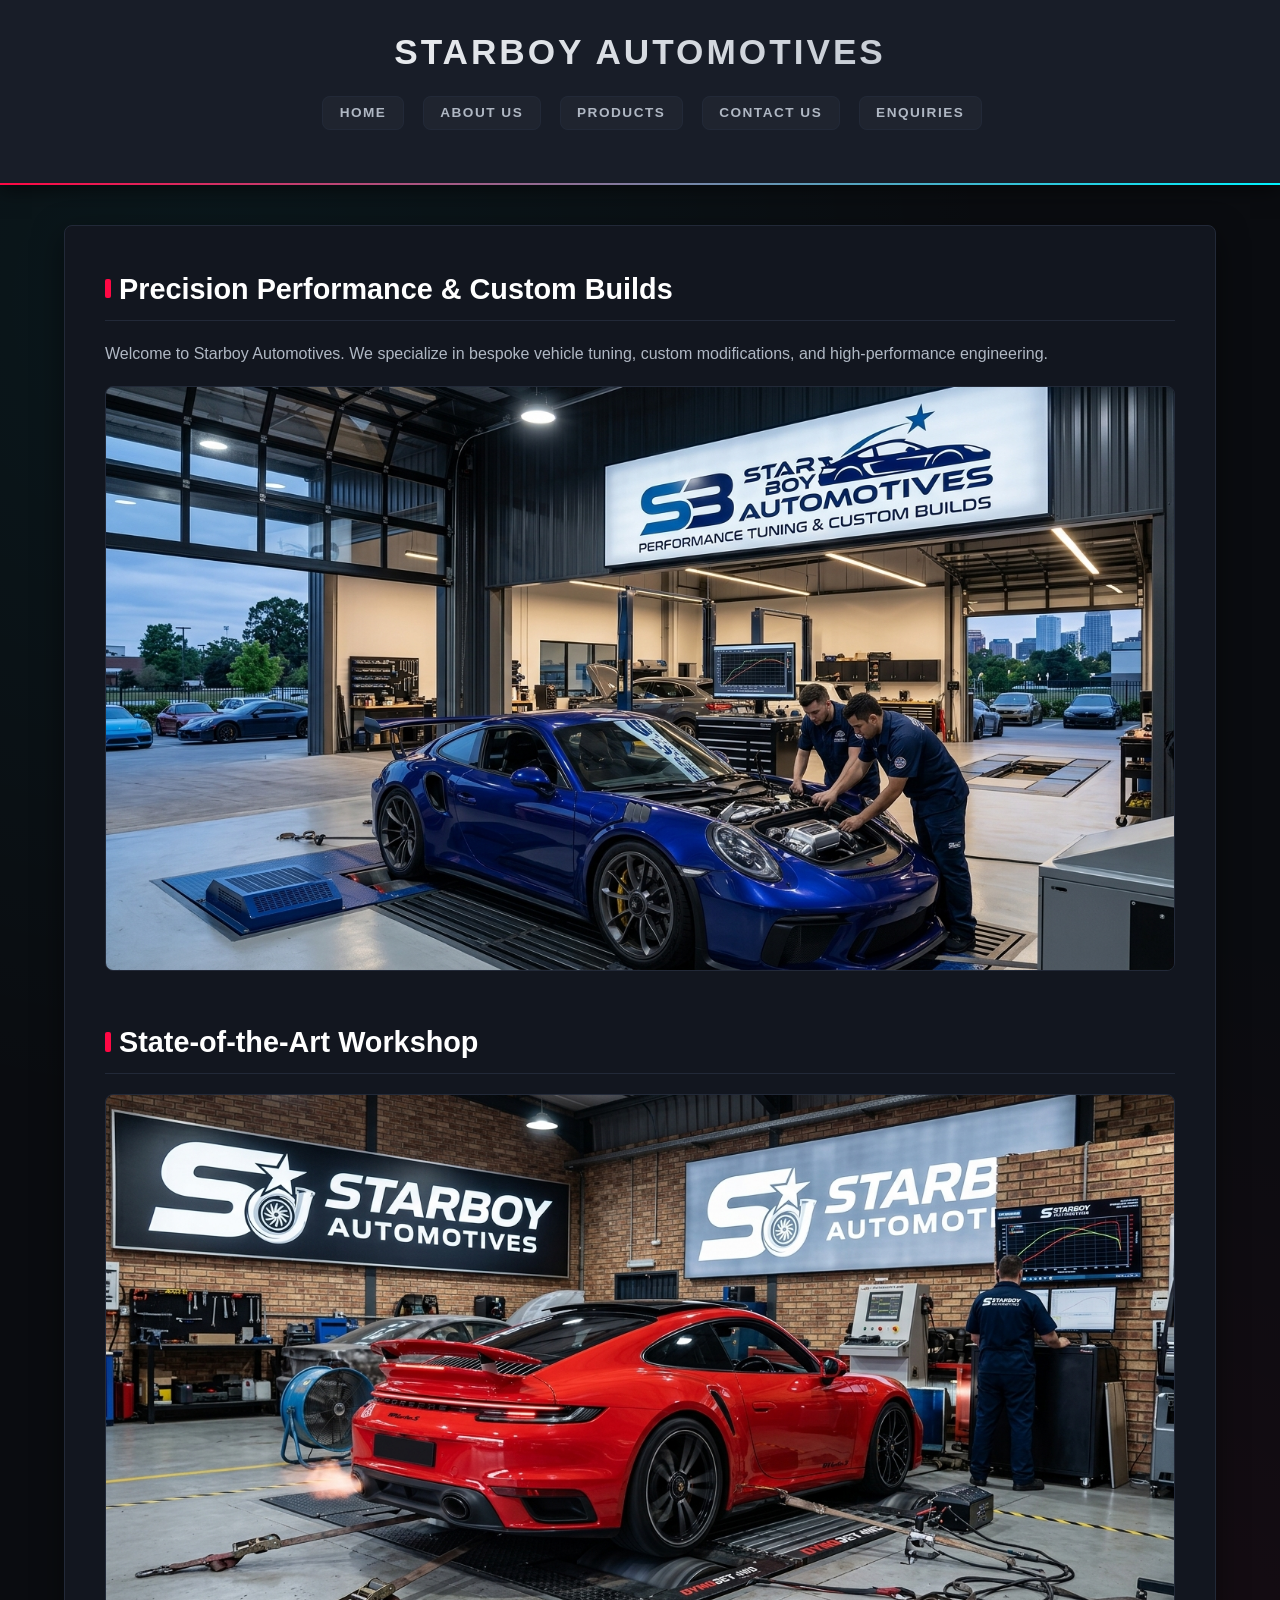
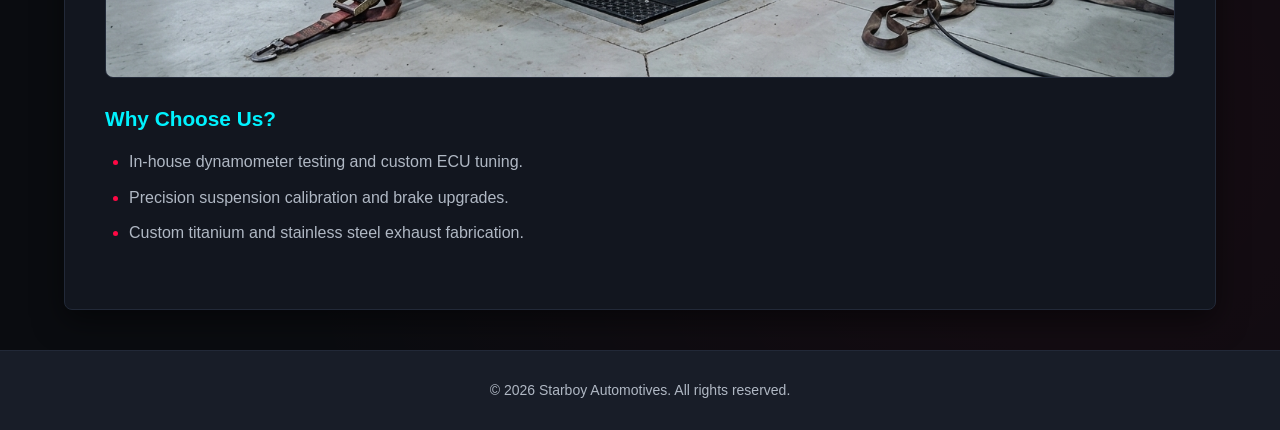
<file: Starboy Automotives/index.html>
<!DOCTYPE html>
<html lang="en">
<head>
    <meta charset="UTF-8">
    <meta name="viewport" content="width=device-width, initial-scale=1.0">
    <title>Starboy Automotives - Home</title>
    <link rel="stylesheet" href="css_assets/style.css">
</head>
<body>

    <header>
        <h1>Starboy Automotives</h1>
        <nav>
            <ul>
                <li><a href="index.html">Home</a></li>
                <li><a href="about.html">About Us</a></li>
                <li><a href="product.html">Products</a></li>
                <li><a href="contact.html">Contact Us</a></li>
                <li><a href="enquiries.html">Enquiries</a></li>
            </ul>
        </nav>
    </header>

    <main>
        <section>
            <h2>Precision Performance & Custom Builds</h2>
            <p>Welcome to Starboy Automotives. We specialize in bespoke vehicle tuning, custom modifications, and high-performance engineering.</p>
            <img src="_images/logo.jpg" alt="High performance sports car in workshop">
        </section>

        <section>
            <h2>State-of-the-Art Workshop</h2>
            <img src="_images/dyno.jpg" alt="Starboy Automotives dyno room and facility">
            <h3>Why Choose Us?</h3>
            <ul>
                <li>In-house dynamometer testing and custom ECU tuning.</li>
                <li>Precision suspension calibration and brake upgrades.</li>
                <li>Custom titanium and stainless steel exhaust fabrication.</li>
            </ul>
        </section>
    </main>

    <footer>
        <p>&copy; 2026 Starboy Automotives. All rights reserved.</p>
    </footer>

    <script src="js_assets/script.js"></script>
</body>
</html>
</file>
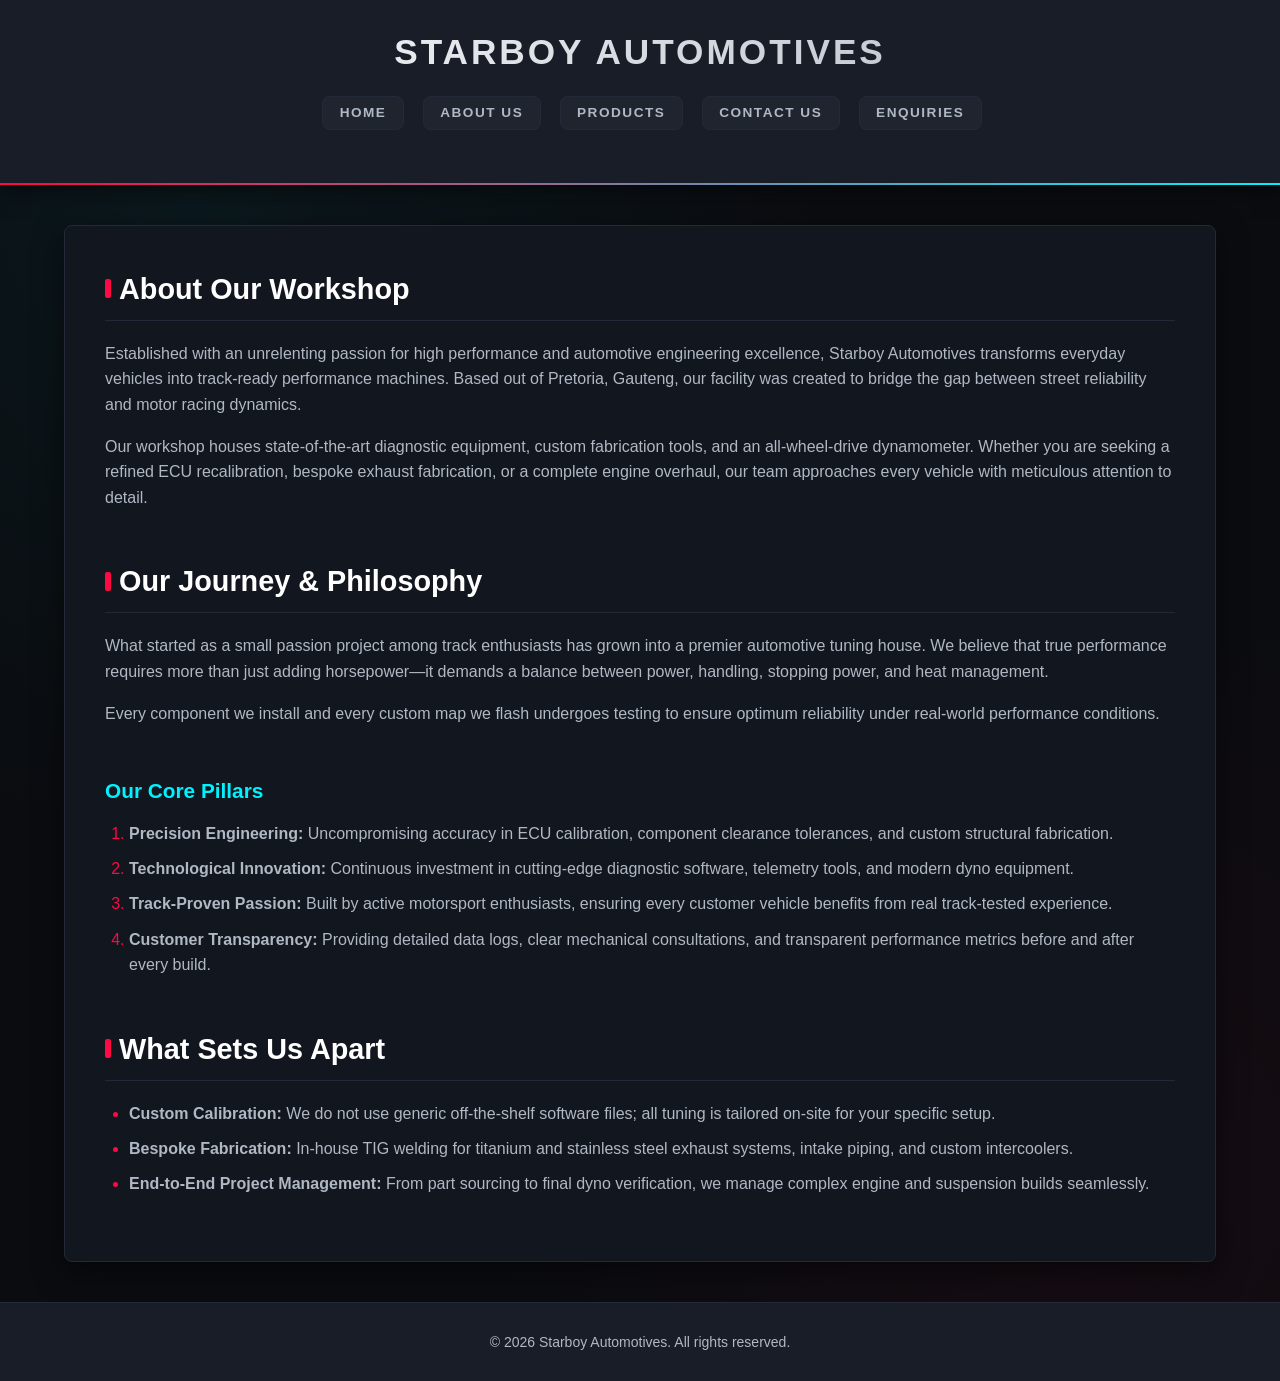
<file: Starboy Automotives/about.html>
<!DOCTYPE html>
<html lang="en">
<head>
    <meta charset="UTF-8">
    <meta name="viewport" content="width=device-width, initial-scale=1.0">
    <title>Starboy Automotives - About Us</title>
    <link rel="stylesheet" href="css_assets/style.css">
</head>
<body>

    <header>
        <h1>Starboy Automotives</h1>
        <nav>
            <ul>
                <li><a href="index.html">Home</a></li>
                <li><a href="about.html">About Us</a></li>
                <li><a href="product.html">Products</a></li>
                <li><a href="contact.html">Contact Us</a></li>
                <li><a href="enquiries.html">Enquiries</a></li>
            </ul>
        </nav>
    </header>

    <main>
        <section>
            <h2>About Our Workshop</h2>
            <p>Established with an unrelenting passion for high performance and automotive engineering excellence, Starboy Automotives transforms everyday vehicles into track-ready performance machines. Based out of Pretoria, Gauteng, our facility was created to bridge the gap between street reliability and motor racing dynamics.</p>
            <p>Our workshop houses state-of-the-art diagnostic equipment, custom fabrication tools, and an all-wheel-drive dynamometer. Whether you are seeking a refined ECU recalibration, bespoke exhaust fabrication, or a complete engine overhaul, our team approaches every vehicle with meticulous attention to detail.</p>
        </section>

        <section>
            <h2>Our Journey & Philosophy</h2>
            <p>What started as a small passion project among track enthusiasts has grown into a premier automotive tuning house. We believe that true performance requires more than just adding horsepower—it demands a balance between power, handling, stopping power, and heat management.</p>
            <p>Every component we install and every custom map we flash undergoes testing to ensure optimum reliability under real-world performance conditions.</p>
        </section>

        <section>
            <h3>Our Core Pillars</h3>
            <ol>
                <li><strong>Precision Engineering:</strong> Uncompromising accuracy in ECU calibration, component clearance tolerances, and custom structural fabrication.</li>
                <li><strong>Technological Innovation:</strong> Continuous investment in cutting-edge diagnostic software, telemetry tools, and modern dyno equipment.</li>
                <li><strong>Track-Proven Passion:</strong> Built by active motorsport enthusiasts, ensuring every customer vehicle benefits from real track-tested experience.</li>
                <li><strong>Customer Transparency:</strong> Providing detailed data logs, clear mechanical consultations, and transparent performance metrics before and after every build.</li>
            </ol>
        </section>

        <section>
            <h2>What Sets Us Apart</h2>
            <ul>
                <li><strong>Custom Calibration:</strong> We do not use generic off-the-shelf software files; all tuning is tailored on-site for your specific setup.</li>
                <li><strong>Bespoke Fabrication:</strong> In-house TIG welding for titanium and stainless steel exhaust systems, intake piping, and custom intercoolers.</li>
                <li><strong>End-to-End Project Management:</strong> From part sourcing to final dyno verification, we manage complex engine and suspension builds seamlessly.</li>
            </ul>
        </section>
    </main>

    <footer>
        <p>&copy; 2026 Starboy Automotives. All rights reserved.</p>
    </footer>

    <script src="js_assets/script.js"></script>
</body>
</html>
</file>
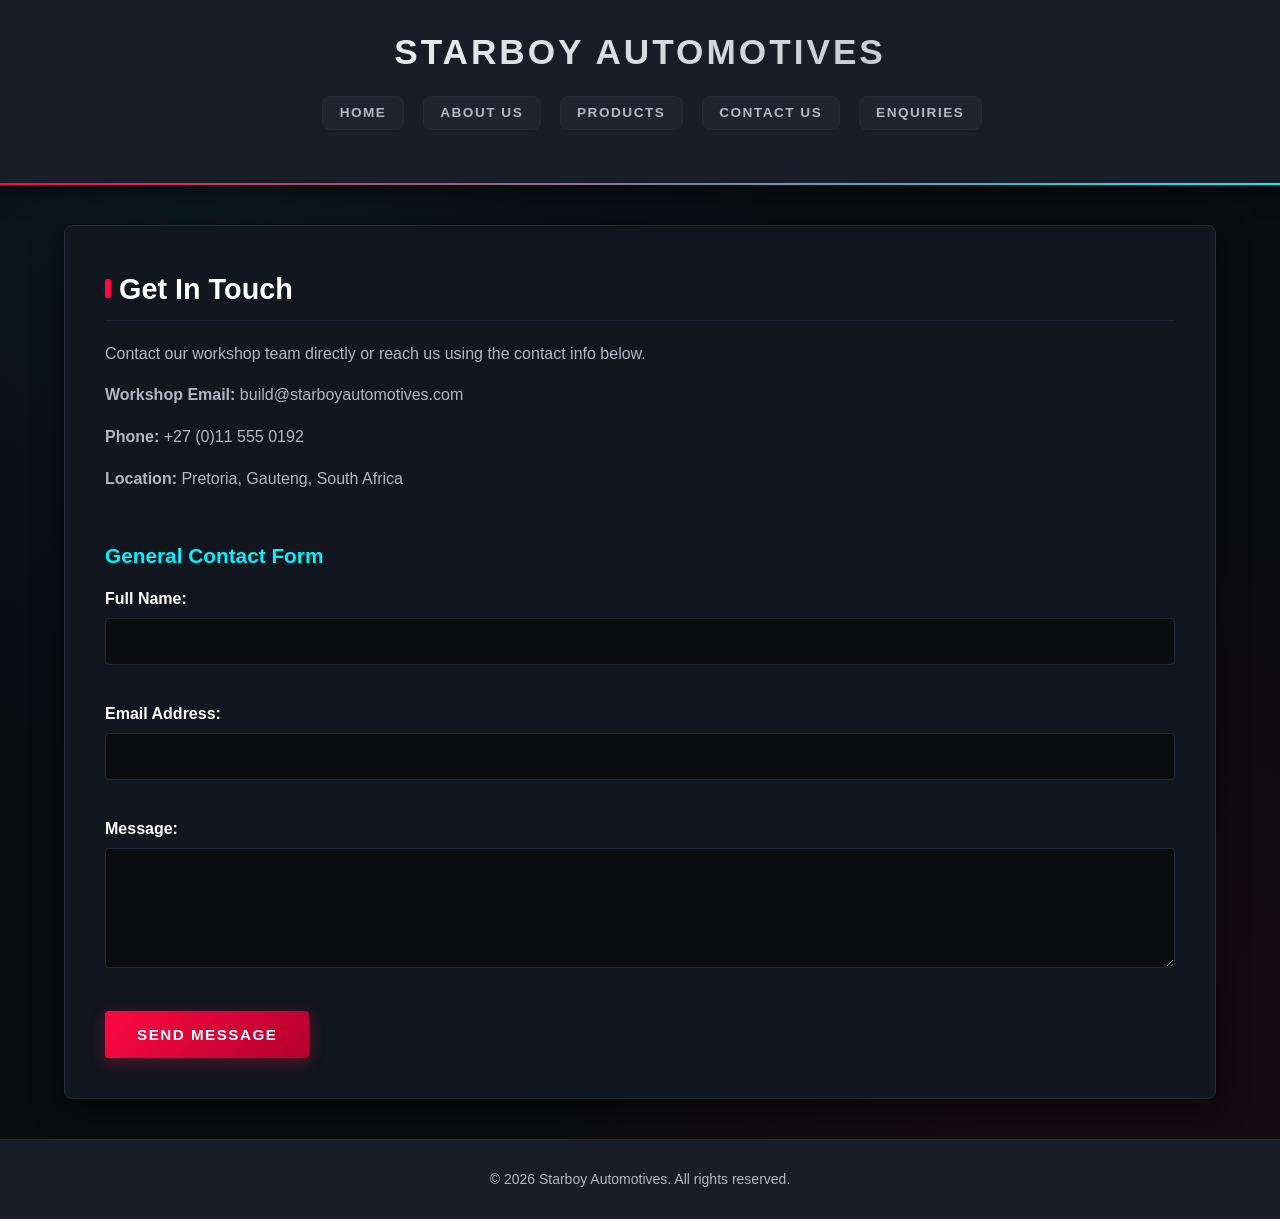
<file: Starboy Automotives/contact.html>
<!DOCTYPE html>
<html lang="en">
<head>
    <meta charset="UTF-8">
    <meta name="viewport" content="width=device-width, initial-scale=1.0">
    <title>Starboy Automotives - Contact Us</title>
    <link rel="stylesheet" href="css_assets/style.css">
</head>
<body>

    <header>
        <h1>Starboy Automotives</h1>
        <nav>
            <ul>
                <li><a href="index.html">Home</a></li>
                <li><a href="about.html">About Us</a></li>
                <li><a href="product.html">Products</a></li>
                <li><a href="contact.html">Contact Us</a></li>
                <li><a href="enquiries.html">Enquiries</a></li>
            </ul>
        </nav>
    </header>

    <main>
        <section>
            <h2>Get In Touch</h2>
            <p>Contact our workshop team directly or reach us using the contact info below.</p>
            
            <p><strong>Workshop Email:</strong> build@starboyautomotives.com</p>
            <p><strong>Phone:</strong> +27 (0)11 555 0192</p>
            <p><strong>Location:</strong> Pretoria, Gauteng, South Africa</p>
        </section>

        <section>
            <h3>General Contact Form</h3>
            <form action="#" method="post">
                <p>
                    <label for="fullname">Full Name:</label><br>
                    <input type="text" id="fullname" name="fullname" required>
                </p>
                <p>
                    <label for="email">Email Address:</label><br>
                    <input type="email" id="email" name="email" required>
                </p>
                <p>
                    <label for="message">Message:</label><br>
                    <textarea id="message" name="message" rows="5" required></textarea>
                </p>
                <button type="submit">Send Message</button>
            </form>
        </section>
    </main>

    <footer>
        <p>&copy; 2026 Starboy Automotives. All rights reserved.</p>
    </footer>

    <script src="js_assets/script.js"></script>
</body>
</html>
</file>
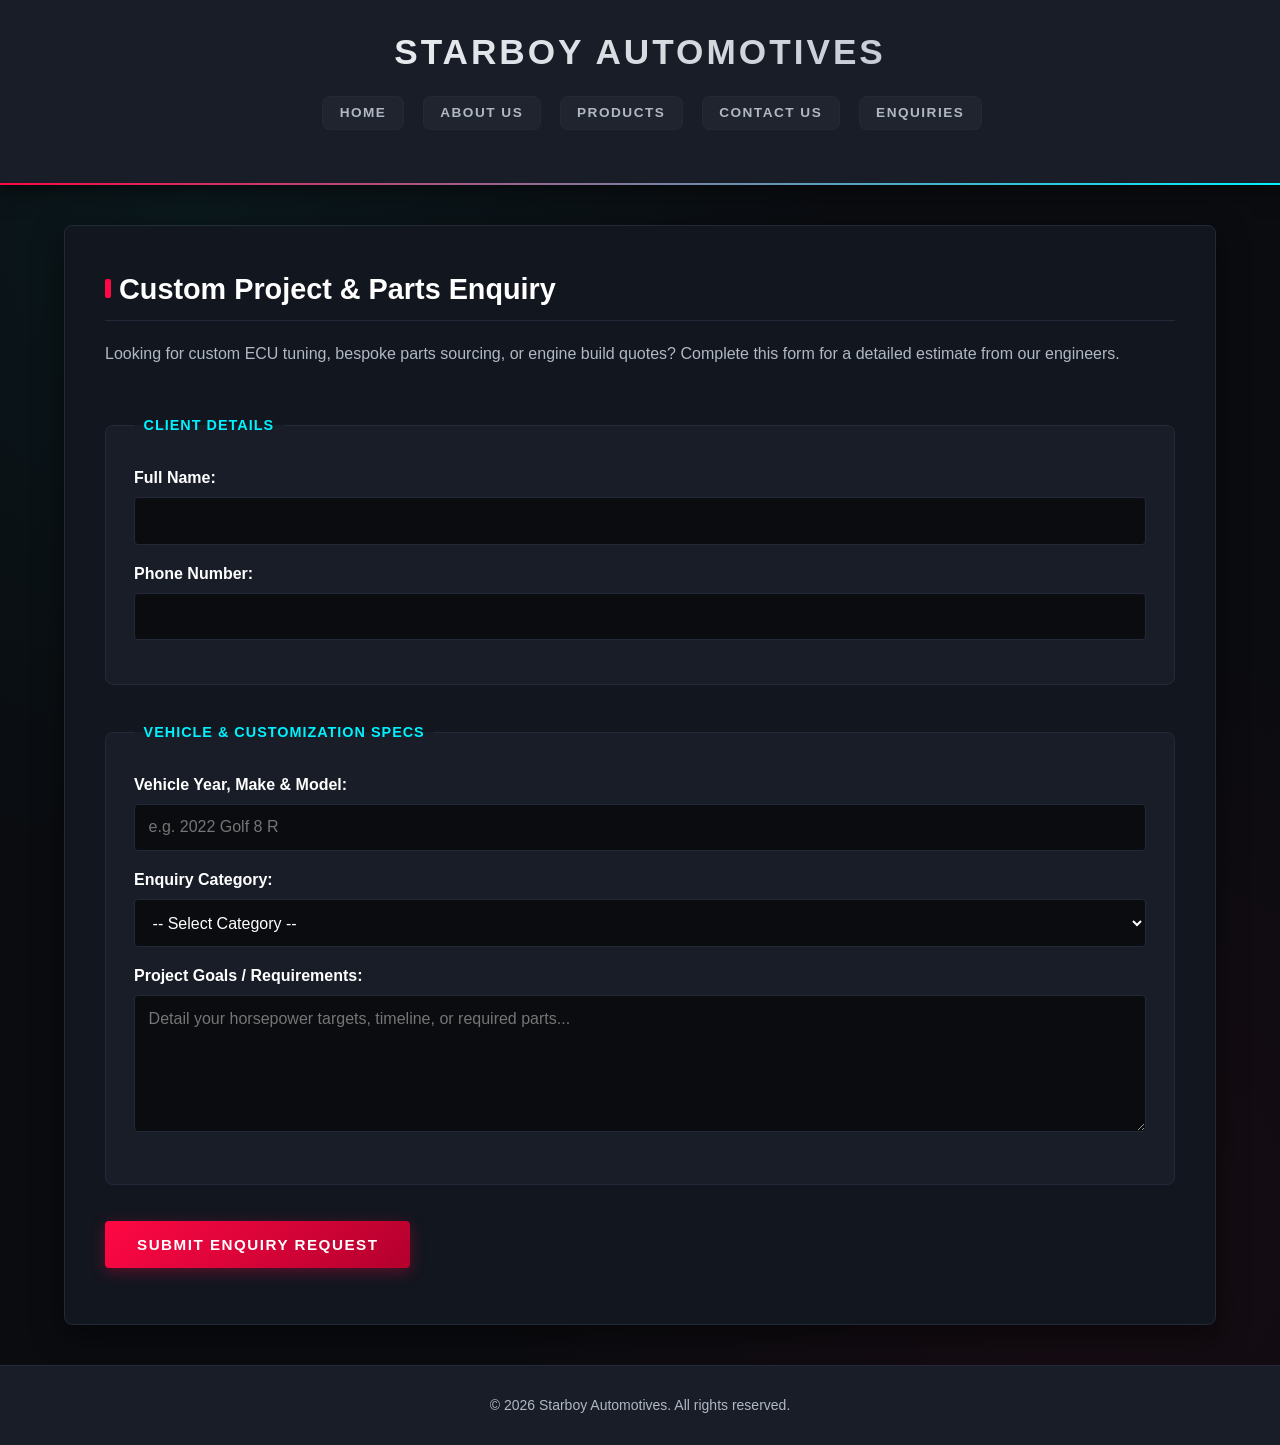
<file: Starboy Automotives/enquiries.html>
<!DOCTYPE html>
<html lang="en">
<head>
    <meta charset="UTF-8">
    <meta name="viewport" content="width=device-width, initial-scale=1.0">
    <title>Starboy Automotives - Enquiries</title>
    <link rel="stylesheet" href="css_assets/style.css">
</head>
<body>

    <header>
        <h1>Starboy Automotives</h1>
        <nav>
            <ul>
                <li><a href="index.html">Home</a></li>
                <li><a href="about.html">About Us</a></li>
                <li><a href="product.html">Products</a></li>
                <li><a href="contact.html">Contact Us</a></li>
                <li><a href="enquiries.html">Enquiries</a></li>
            </ul>
        </nav>
    </header>

    <main>
        <section>
            <h2>Custom Project & Parts Enquiry</h2>
            <p>Looking for custom ECU tuning, bespoke parts sourcing, or engine build quotes? Complete this form for a detailed estimate from our engineers.</p>
        </section>

        <section>
            <form action="#" method="post">
                <fieldset>
                    <legend>Client Details</legend>
                    <p>
                        <label for="client-name">Full Name:</label><br>
                        <input type="text" id="client-name" name="client-name" required>
                    </p>
                    <p>
                        <label for="client-phone">Phone Number:</label><br>
                        <input type="tel" id="client-phone" name="client-phone" required>
                    </p>
                </fieldset>

                <fieldset>
                    <legend>Vehicle & Customization Specs</legend>
                    <p>
                        <label for="car-details">Vehicle Year, Make & Model:</label><br>
                        <input type="text" id="car-details" name="car-details" placeholder="e.g. 2022 Golf 8 R" required>
                    </p>
                    <p>
                        <label for="enquiry-type">Enquiry Category:</label><br>
                        <select id="enquiry-type" name="enquiry-type" required>
                            <option value="">-- Select Category --</option>
                            <option value="parts-order">Custom Part Import / Order</option>
                            <option value="dyno-tuning">ECU Dyno Remap</option>
                            <option value="engine-rebuild">Engine / Turbo Fabrication</option>
                            <option value="other">General Technical Enquiry</option>
                        </select>
                    </p>
                    <p>
                        <label for="spec-details">Project Goals / Requirements:</label><br>
                        <textarea id="spec-details" name="spec-details" rows="6" placeholder="Detail your horsepower targets, timeline, or required parts..." required></textarea>
                    </p>
                </fieldset>

                <p>
                    <button type="submit">Submit Enquiry Request</button>
                </p>
            </form>
        </section>
    </main>

    <footer>
        <p>&copy; 2026 Starboy Automotives. All rights reserved.</p>
    </footer>

    <script src="js_assets/script.js"></script>
</body>
</html>
</file>
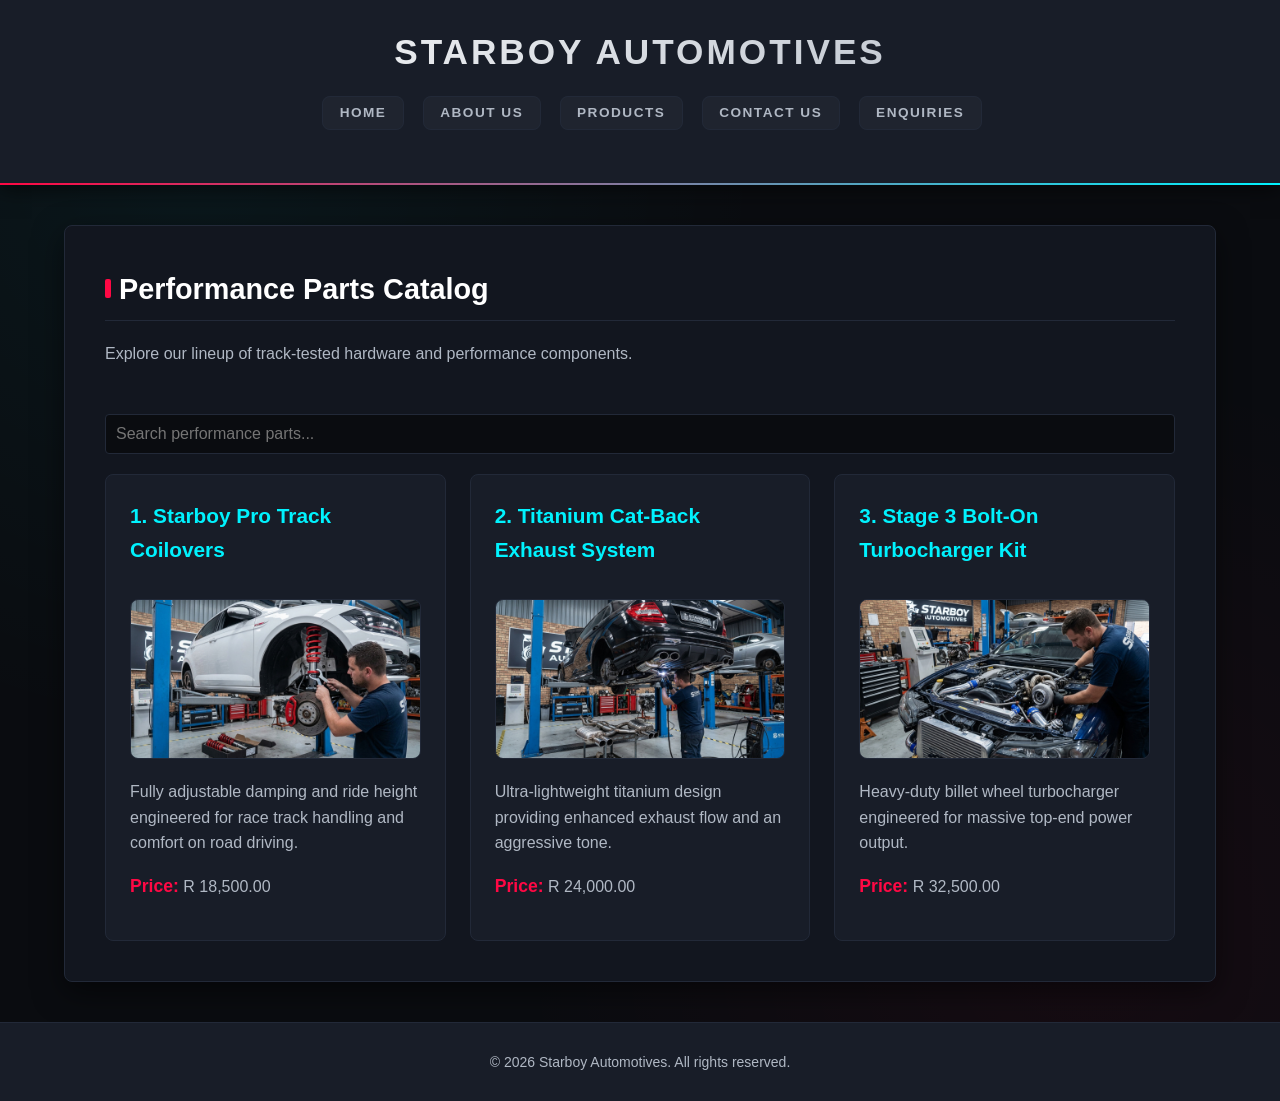
<file: Starboy Automotives/product.html>
<!DOCTYPE html>
<html lang="en">
<head>
    <meta charset="UTF-8">
    <meta name="viewport" content="width=device-width, initial-scale=1.0">
    <title>Starboy Automotives - Products</title>
    <link rel="stylesheet" href="css_assets/style.css">
</head>
<body>

    <header>
        <h1>Starboy Automotives</h1>
        <nav>
            <ul>
                <li><a href="index.html">Home</a></li>
                <li><a href="about.html">About Us</a></li>
                <li><a href="product.html">Products</a></li>
                <li><a href="contact.html">Contact Us</a></li>
                <li><a href="enquiries.html">Enquiries</a></li>
            </ul>
        </nav>
    </header>

    <main>
        <section>
            <h2>Performance Parts Catalog</h2>
            <p>Explore our lineup of track-tested hardware and performance components.</p>
        </section>

        <section>
            <article>
                <h3>1. Starboy Pro Track Coilovers</h3>
                <img src="_images/coilovers.jpg" alt="Fully adjustable performance coilover suspension kit">
                <p>Fully adjustable damping and ride height engineered for race track handling and comfort on road driving.</p>
                <p><strong>Price:</strong> R 18,500.00</p>
            </article>

            <article>
                <h3>2. Titanium Cat-Back Exhaust System</h3>
                <img src="_images/exhaust.jpg" alt="Custom titanium cat-back exhaust piping">
                <p>Ultra-lightweight titanium design providing enhanced exhaust flow and an aggressive tone.</p>
                <p><strong>Price:</strong> R 24,000.00</p>
            </article>

            <article>
                <h3>3. Stage 3 Bolt-On Turbocharger Kit</h3>
                <img src="_images/turbo kit.jpg" alt="High performance turbocharger unit">
                <p>Heavy-duty billet wheel turbocharger engineered for massive top-end power output.</p>
                <p><strong>Price:</strong> R 32,500.00</p>
            </article>
        </section>
    </main>

    <footer>
        <p>&copy; 2026 Starboy Automotives. All rights reserved.</p>
    </footer>

    <script src="js_assets/script.js"></script>
</body>
</html>
</file>
<file: Starboy Automotives/css_assets/style.css>
*,
*::before,
*::after {
  box-sizing: border-box;
  margin: 0;
  padding: 0;
}

:root {
  --bg-dark: #0a0c10;
  --bg-card: #12161f;
  --bg-header: #181d28;
  --text-main: #ffffff;
  --text-sub: #b0b8c4;
  --accent-cyan: #00f2fe;
  --accent-cyan-glow: rgba(0, 242, 254, 0.35);
  --accent-red: #ff0844;
  --border-line: #222938;
  --font-family: 'Segoe UI', -apple-system, BlinkMacSystemFont, Roboto, sans-serif;
  --radius: 8px;
}

body {
  font-family: var(--font-family);
  font-size: 1rem;
  line-height: 1.6;
  color: var(--text-sub);
  background-color: var(--bg-dark);
  background-image: 
    radial-gradient(circle at 15% 15%, rgba(0, 242, 254, 0.05) 0%, transparent 40%),
    radial-gradient(circle at 85% 85%, rgba(255, 8, 68, 0.05) 0%, transparent 40%);
  min-height: 100vh;
  display: flex;
  flex-direction: column;
}

header {
  background-color: var(--bg-header);
  border-bottom: 2px solid transparent;
  border-image: linear-gradient(90deg, var(--accent-red), var(--accent-cyan)) 1;
  padding: 1.5rem 5%;
  text-align: center;
  box-shadow: 0 4px 20px rgba(0, 0, 0, 0.6);
}

header h1 {
  color: var(--text-main);
  font-size: 2.2rem;
  font-weight: 800;
  text-transform: uppercase;
  letter-spacing: 3px;
  margin-bottom: 1.2rem;
  background: linear-gradient(135deg, #ffffff 0%, var(--text-sub) 100%);
  -webkit-background-clip: text;
  -webkit-text-fill-color: transparent;
}

nav ul {
  list-style: none;
  display: flex;
  justify-content: center;
  align-items: center;
  flex-wrap: wrap;
  gap: 1.2rem;
}

nav a {
  color: var(--text-sub);
  text-decoration: none;
  font-weight: 700;
  text-transform: uppercase;
  font-size: 0.85rem;
  letter-spacing: 1.5px;
  padding: 0.6em 1.2em;
  border-radius: var(--radius);
  background-color: rgba(255, 255, 255, 0.03);
  border: 1px solid var(--border-line);
  transition: all 0.3s cubic-bezier(0.4, 0, 0.2, 1);
}

nav a:hover,
nav a:focus {
  color: var(--text-main);
  border-color: var(--accent-cyan);
  box-shadow: 0 0 15px var(--accent-cyan-glow);
  transform: translateY(-2px);
  outline: none;
}

nav a:active {
  transform: translateY(0);
}

main {
  flex: 1;
  width: 90%;
  max-width: 1200px;
  margin: 2.5rem auto;
  background-color: var(--bg-card);
  padding: 2.5rem;
  border-radius: var(--radius);
  border: 1px solid var(--border-line);
  box-shadow: 0 10px 30px rgba(0, 0, 0, 0.5);
}

section {
  margin-bottom: 3rem;
}

section:last-of-type {
  margin-bottom: 0;
}

h2 {
  font-size: 1.8rem;
  font-weight: 700;
  color: var(--text-main);
  margin-bottom: 1.25rem;
  padding-bottom: 0.5rem;
  border-bottom: 1px solid var(--border-line);
  display: flex;
  align-items: center;
  gap: 0.5rem;
}

h2::before {
  content: '';
  display: inline-block;
  width: 6px;
  height: 1.2rem;
  background-color: var(--accent-red);
  border-radius: 2px;
}

h3 {
  font-size: 1.3rem;
  color: var(--accent-cyan);
  margin: 1.5rem 0 0.85rem;
}

p {
  margin-bottom: 1rem;
  color: var(--text-sub);
}

img {
  width: 100%;
  max-width: 100%;
  height: auto;
  object-fit: cover;
  border-radius: var(--radius);
  border: 1px solid var(--border-line);
  margin: 1.25rem 0;
  display: block;
  transition: border-color 0.3s ease;
}

img:hover {
  border-color: var(--accent-cyan);
}

ul, ol {
  margin-left: 1.5rem;
  margin-bottom: 1.5rem;
}

li {
  margin-bottom: 0.6rem;
  color: var(--text-sub);
}

li::marker {
  color: var(--accent-red);
}

main section:has(> article) {
  display: grid;
  grid-template-columns: repeat(auto-fit, minmax(280px, 1fr));
  gap: 1.5rem;
}

article {
  background-color: var(--bg-header);
  border: 1px solid var(--border-line);
  border-radius: var(--radius);
  padding: 1.5rem;
  display: flex;
  flex-direction: column;
  justify-content: space-between;
  transition: all 0.3s ease;
}

article:hover {
  transform: translateY(-5px);
  border-color: var(--accent-cyan);
  box-shadow: 0 8px 25px rgba(0, 242, 254, 0.15);
}

article h3 {
  margin-top: 0;
  color: var(--accent-cyan);
}

article p strong {
  color: var(--accent-red);
  font-size: 1.1rem;
}

form {
  display: flex;
  flex-direction: column;
  gap: 1.25rem;
}

fieldset {
  border: 1px solid var(--border-line);
  border-radius: var(--radius);
  padding: 1.75rem;
  margin-bottom: 1rem;
  background-color: var(--bg-header);
}

legend {
  font-weight: 700;
  padding: 0 0.6rem;
  color: var(--accent-cyan);
  text-transform: uppercase;
  letter-spacing: 1px;
  font-size: 0.9rem;
}

label {
  font-weight: 600;
  color: var(--text-main);
  display: inline-block;
  margin-bottom: 0.4rem;
}

input[type="text"],
input[type="email"],
input[type="tel"],
select,
textarea {
  width: 100%;
  padding: 0.85rem;
  border: 1px solid var(--border-line);
  border-radius: 4px;
  font-family: inherit;
  font-size: 1rem;
  background-color: var(--bg-dark);
  color: var(--text-main);
  transition: all 0.3s ease;
}

input:focus,
select:focus,
textarea:focus {
  outline: none;
  border-color: var(--accent-cyan);
  box-shadow: 0 0 10px var(--accent-cyan-glow);
}

button[type="submit"] {
  background: linear-gradient(135deg, var(--accent-red), #b3002d);
  color: var(--text-main);
  padding: 0.95rem 2rem;
  border: none;
  border-radius: 4px;
  font-size: 0.95rem;
  font-weight: 800;
  text-transform: uppercase;
  letter-spacing: 1.5px;
  cursor: pointer;
  transition: all 0.3s ease;
  align-self: flex-start;
  box-shadow: 0 4px 15px rgba(255, 8, 68, 0.3);
}

button[type="submit"]:hover,
button[type="submit"]:focus {
  box-shadow: 0 6px 20px rgba(255, 8, 68, 0.5);
  transform: translateY(-2px);
  outline: none;
}

button[type="submit"]:active {
  transform: translateY(0);
}

footer {
  background-color: var(--bg-header);
  color: var(--text-sub);
  text-align: center;
  padding: 1.75rem;
  margin-top: auto;
  font-size: 0.875rem;
  border-top: 1px solid var(--border-line);
}

footer p {
  color: var(--text-sub);
  margin-bottom: 0;
}

@media (max-width: 768px) {
  main {
    width: 95%;
    padding: 1.5rem;
    margin: 1.5rem auto;
  }

  header h1 {
    font-size: 1.75rem;
  }

  nav ul {
    gap: 0.6rem;
  }

  nav a {
    font-size: 0.8rem;
    padding: 0.5em 0.8em;
  }
}

@media (max-width: 480px) {
  nav ul {
    flex-direction: column;
    width: 100%;
  }

  nav li {
    width: 100%;
    text-align: center;
  }

  nav a {
    display: block;
    width: 100%;
  }

  button[type="submit"] {
    width: 100%;
  }

  fieldset {
    padding: 1rem;
  }
}
</file>
